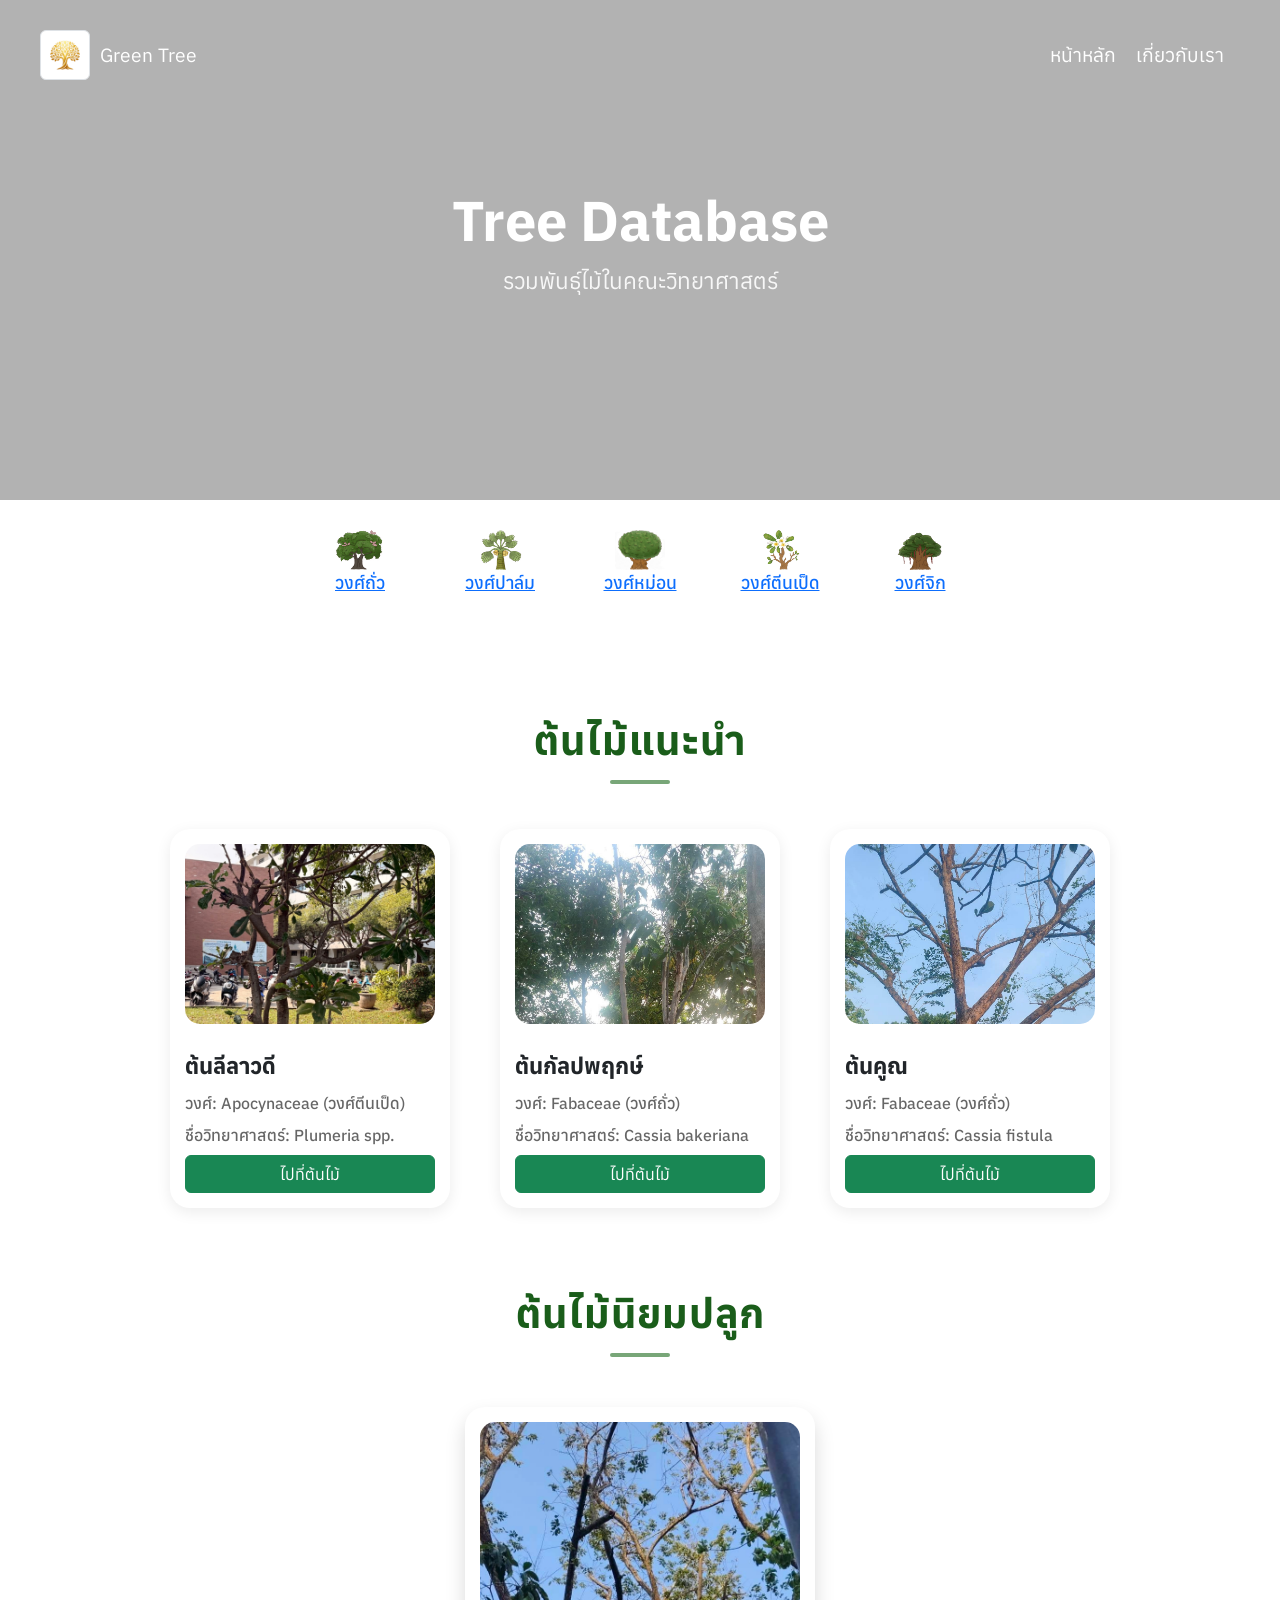
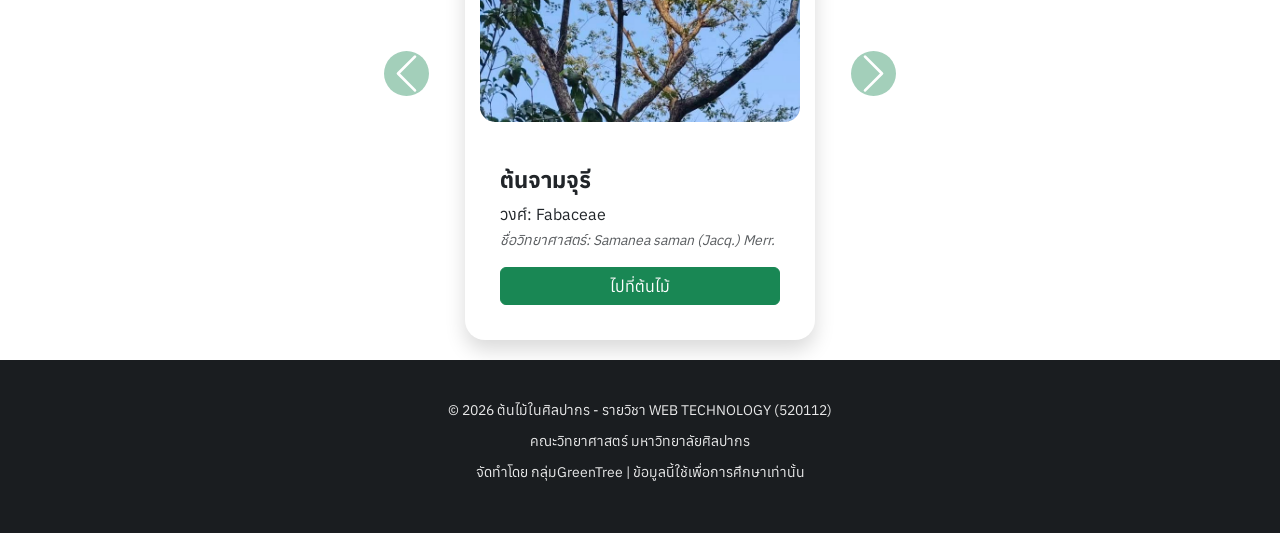
<file: index.html>
<!--หน้าหลัก-->

<!DOCTYPE html>
<html>

<head>
    <meta charset="UTF-8">
    <title>Tree Database</title>

    <!--ตรงนี้ใส่เพื่อเรียกใช้ฟ้อนคัดลอกมาจาดเว็บ Googlefront-->
    <link rel="preconnect" href="https://fonts.googleapis.com">
    <link rel="preconnect" href="https://fonts.gstatic.com" crossorigin>
    <link href="https://fonts.googleapis.com/css2?family=Anuphan:wght@100..700&display=swap" rel="stylesheet">
 
    <!--เอาคำสั่งใช้bootstap-->
    <link rel="stylesheet" href="https://cdn.jsdelivr.net/npm/bootstrap@5.3.2/dist/css/bootstrap.min.css">

    <!--เอาคำสั่งตกแต่งมาจากไฟล์ style.css-->
    <link rel="stylesheet" href="Style.css">

</head>

<body>
    <!-- navbar -->
    <!-- มีการใช้ Bootstrab -->
    <!--แท็บบาร์ข้างบนที่มีโลโก้,หน้าหลัก,เกี่ยวกับ-->
    <nav class="navbar navbar-light ">

        <!-- โค้ดนี้สำหรับใส่รูปโลโก้หน้าชื่อเว็บ(แก้รูปได้) -->
        <img src="Image/Greentree_icon1.png" class="img-thumbnail" alt="Cinque Terre" width="50px" height="40px">

        <a class="navbar-brand">Green Tree</a> <!-- ชื่อเว็บติดซ้ายมือ -->
        <div class="ms-auto">
            <a class="navbar-brand " href="Main.html">หน้าหลัก</a><!-- ติดขวามือ -->
            <a class="navbar-brand " href="About.html">เกี่ยวกับเรา</a><!-- ติดขวามือ -->
            <br>
        </div>
    </nav>

    <!-- banner -->
    <div class="banner">
        <!-- มีแค่ตัวอักษรให้ banner ที่เป็นภาพต้นไม้ ต้องทำใน CSS -->
        <h1>Tree Database</h1>
        <p>รวมพันธุ์ไม้ในคณะวิทยาศาสตร์</p>

    </div>
    <!-- หมวดหมู่ -->
    <div class="d-flex flex-wrap justify-content-center">
        <!-- แยกเป็นกระเปาะ card ให้แล้ว ที่เหลือคือตกแต่งใน CSS -->
        <!-- จัดตรงกลางให้แล้วแค่ไปปรับแต่ง .Memu{}  -->
        <div class="Menu">
            <a href="https://benyapha.vercel.app/Fabaceae.html">
                <img src="Image/icon-f.png" width="50px" height="40px"><br><!--ใส่รูปไอคอนพันธุ์(แก้รูปได้)-->
            </a>

            <a href="https://benyapha.vercel.app/Fabaceae.html">วงศ์ถั่ว</a>
        </div>

        <div class="Menu">
            <a href="https://my-greentree-project-p2.vercel.app/Aracaceae.html">
                <img src="Image/icon-p.png" width="50px" height="40px"><br><!--ใส่รูปไอคอนพันธุ์(แก้รูปได้)-->
            </a>

            <a href="https://my-greentree-project-p2.vercel.app/Aracaceae.html">วงศ์ปาล์ม</a>
        </div>

        <div class="Menu">
            <a href="https://my-green-tree-project-tn9l.vercel.app/Moraceae.html">
                <img src="Image/icon-m.jpg" width="50px" height="40px"><br><!--ใส่รูปไอคอนพันธุ์(แก้รูปได้)-->
            </a>

            <a href="https://my-green-tree-project-tn9l.vercel.app/Moraceae.html">วงศ์หม่อน</a>
        </div>

        <div class="Menu">
            <a href="https://green-tree-project-tau.vercel.app/Apocynaceae.html">
                <img src="Image/icon-ap.png" width="50px" height="40px"><br><!--ใส่รูปไอคอนพันธุ์(แก้รูปได้)-->
            </a>

            <a href="https://green-tree-project-tau.vercel.app/Apocynaceae.html">วงศ์ตีนเป็ด</a>
        </div>

        <div class="Menu">
            <a href="https://green-tree2-0.vercel.app/Lecythidceae.html">
                <img src="Image/icon-l.png" width="50px" height="40px"><br><!--ใส่รูปไอคอนพันธุ์(แก้รูปได้)-->
            </a>

            <a href="https://green-tree2-0.vercel.app/Lecythidceae.html">วงศ์จิก</a>
        </div>
    </div>

    <!-- ต้นไม้แนะนำ -->
    <br>
    <p class="topic">ต้นไม้แนะนำ</p>

    <div class="d-flex"> 
        <div class="card">
            <img src="Image/AP2.jpg">
            <b>ต้นลีลาวดี</b>
            <h6>วงศ์: Apocynaceae (วงศ์ตีนเป็ด)</h6>
            <h6>ชื่อวิทยาศาสตร์: Plumeria spp.</h6>
            <a href="https://maps.app.goo.gl/MZQBWbx5w2CRQQHQA" class="btn btn-success">ไปที่ต้นไม้</a>
        </div>

        <div class="card">
            <img src="Image/F10.jpg">
            <b>ต้นกัลปพฤกษ์</b>
            <h6>วงศ์: Fabaceae (วงศ์ถั่ว)</h6>
            <h6>ชื่อวิทยาศาสตร์: Cassia bakeriana</h6>
            <a href="https://maps.app.goo.gl/A4zb7eptb47Fa7xq8" class="btn btn-success">ไปที่ต้นไม้</a>
        </div>

        <div class="card">
            <img src="Image/F9.jpg">
            <b>ต้นคูณ</b>
            <h6>วงศ์: Fabaceae (วงศ์ถั่ว)</h6>
            <h6>ชื่อวิทยาศาสตร์: Cassia fistula</h6>
            <a href="https://maps.app.goo.gl/WtCeV2cV6JXAM7cc8" class="btn btn-success">ไปที่ต้นไม้</a>
        </div>
    </div>

    <p class="topic text-center">ต้นไม้นิยมปลูก</p>

    <div id="popularCarousel" class="carousel slide custom-carousel-area" data-bs-ride="carousel">
        <div class="carousel-inner">
            
            <div class="carousel-item active">
                <div class="d-flex justify-content-center">
                    <div class="card tree-single-card">
                        <img src="Image/F2.jpg" class="card-img-top">
                        <div class="card-body text-start"> <h5 class="card-title"><b>ต้นจามจุรี</b></h5>
                            <p class="card-text mb-1">วงศ์: Fabaceae</p>
                            <p class="card-text mb-3 text-muted small"><i>ชื่อวิทยาศาสตร์: Samanea saman (Jacq.) Merr.</i></p>
                            
                            <a href="https://www.google.com/maps?q=13.8193,100.0441" target="_blank" class="btn btn-success w-100">ไปที่ต้นไม้</a>
                        </div>
                    </div>
                </div>
            </div>

            <div class="carousel-item">
                <div class="d-flex justify-content-center">
                    <div class="card tree-single-card">
                        <img src="Image/F7.jpg" class="card-img-top">
                        <div class="card-body text-start">
                            <h5 class="card-title"><b>ต้นมะขาม</b></h5>
                            <p class="card-text mb-1">วงศ์: Fabaceae</p>
                            <p class="card-text mb-3 text-muted small"><i>ชื่อวิทยาศาสตร์: Tamarindus indica L.</i></p>
                            <a href="https://www.google.com/maps?q=13.8195,100.0445" target="_blank" class="btn btn-success w-100">ไปที่ต้นไม้</a>
                        </div>
                    </div>
                </div>
            </div>

        </div>

        <button class="carousel-control-prev" type="button" data-bs-target="#popularCarousel" data-bs-slide="prev">
            <span class="carousel-control-prev-icon custom-nav-icon" aria-hidden="true"></span>
        </button>
        <button class="carousel-control-next" type="button" data-bs-target="#popularCarousel" data-bs-slide="next">
            <span class="carousel-control-next-icon custom-nav-icon" aria-hidden="true"></span>
        </button>
    </div>
    <!--<footer: เป็นแท็ก HTML5 ที่เอาไว้บอกว่านี่คือส่วนท้ายเว็บ (ดีต่อ SEO)-->
    <footer class="footer">
        <p>© 2026 ต้นไม้ในศิลปากร - รายวิชา WEB TECHNOLOGY (520112)</p>
        <p>คณะวิทยาศาสตร์ มหาวิทยาลัยศิลปากร</p>
        <p>จัดทำโดย กลุ่มGreenTree | ข้อมูลนี้ใช้เพื่อการศึกษาเท่านั้น</p>
    </footer>
   <script src="https://cdn.jsdelivr.net/npm/bootstrap@5.3.2/dist/js/bootstrap.bundle.min.js"></script> <!--<การ์ดเลื่อน Carousel-->
</body>

</html>
</file>
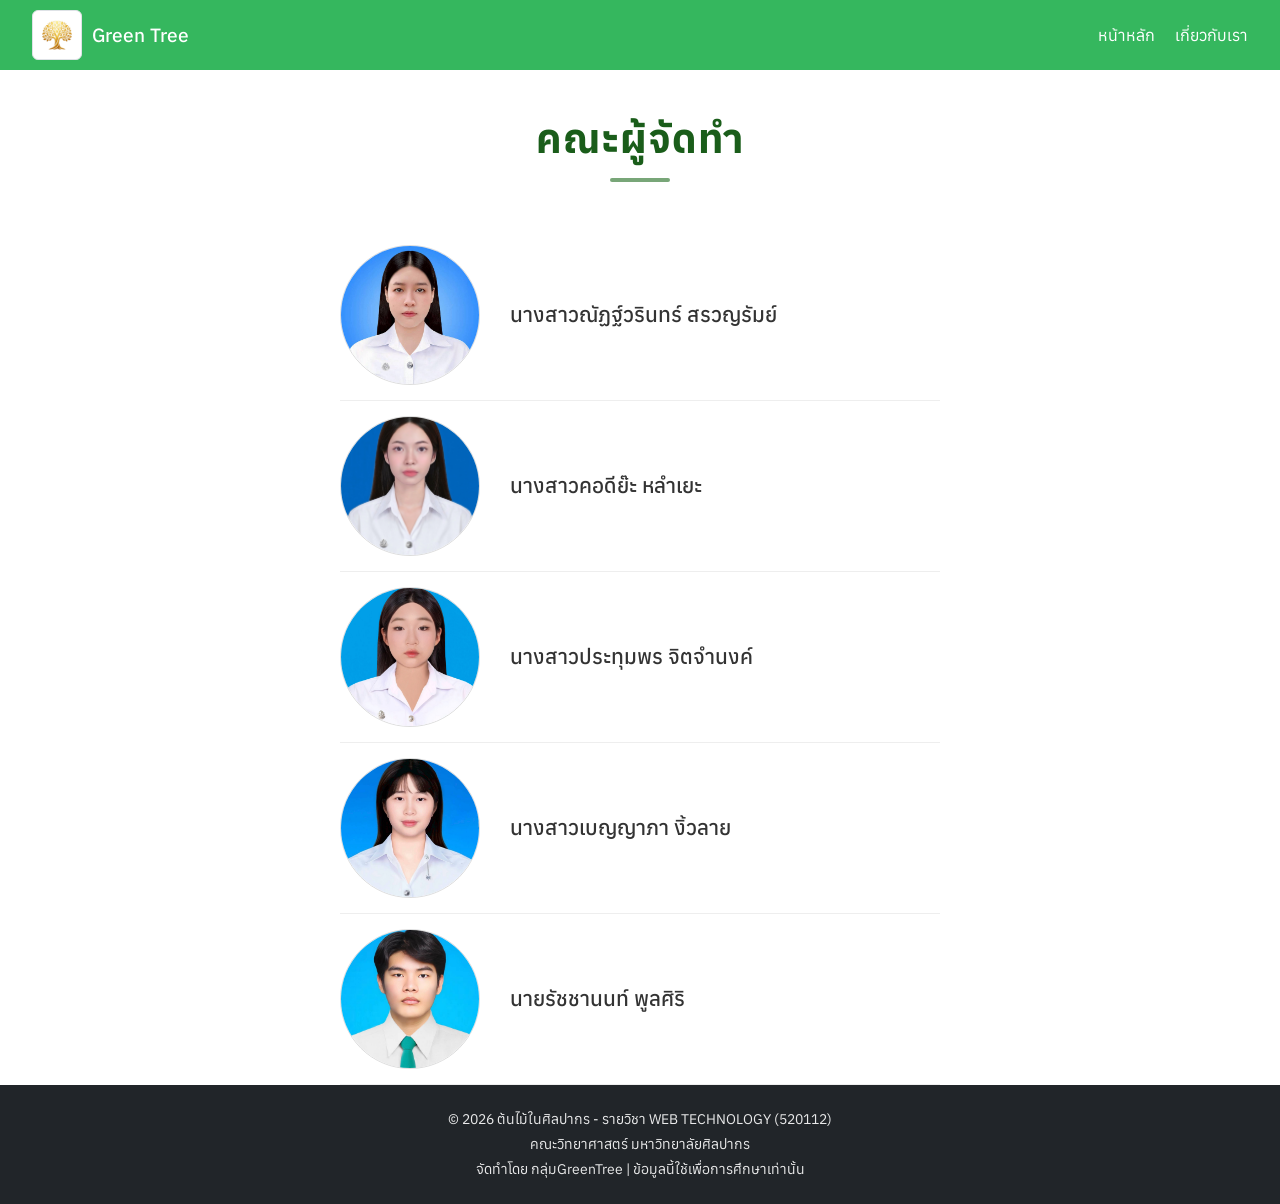
<file: About.html>
<!DOCTYPE html>
<html>
<head>
    <meta charset="UTF-8">
    <title>Tree Database - About</title>
    <link rel="preconnect" href="https://fonts.googleapis.com">
    <link rel="preconnect" href="https://fonts.gstatic.com" crossorigin>
    <link href="https://fonts.googleapis.com/css2?family=Anuphan:wght@100..700&display=swap" rel="stylesheet">
    <link rel="stylesheet" href="https://cdn.jsdelivr.net/npm/bootstrap@5.3.2/dist/css/bootstrap.min.css">
    <link rel="stylesheet" href="Style.css">
</head>

<body class="d-flex flex-column min-vh-100"> 
    <nav class="navbar navbar-expand navbar-light" style="background-color: #35b75e; padding: 10px 20px;">
        <div class="container-fluid">
            <div class="d-flex align-items-center">
                <img src="Image/Greentree_icon1.png" class="img-thumbnail" alt="Cinque Terre" width="50px" height="40px">
                <span class="navbar-brand text-white mb-0 h1">Green Tree</span>
            </div>
            <div class="ms-auto">
                <a class="nav-link d-inline text-white me-3" href="Main.html">หน้าหลัก</a>
                <a class="nav-link d-inline text-white" href="About.html">เกี่ยวกับเรา</a>
            </div>
        </div>
    </nav>

    <div class="container mt-5 flex-grow-1">
        <p class="topic text-center mb-5">คณะผู้จัดทำ</p>
        
        <div class="d-flex flex-column align-items-center">
            <div class="member-simple-item">
                <img src="Image/natthawarin.jpg" class="img-large-circle" alt="Natthawarin">
                <span class="full-name">นางสาวณัฏฐ์วรินทร์ สรวญรัมย์</span>
            </div>

            <div class="member-simple-item">
                <img src="Image/khodeeya.jpg" class="img-large-circle" alt="Khodeeyah">
                <span class="full-name">นางสาวคอดีย๊ะ หลำเยะ</span>
            </div>

            <div class="member-simple-item">
                <img src="Image/prathumporn.jpg" class="img-large-circle" alt="Prathumporn">
                <span class="full-name">นางสาวประทุมพร จิตจำนงค์</span>
            </div>

            <div class="member-simple-item">
                <img src="Image/benyapha.jpg" class="img-large-circle" alt="Benyapha">
                <span class="full-name">นางสาวเบญญาภา งิ้วลาย</span>
            </div>

            <div class="member-simple-item">
                <img src="Image/ratchanon.jpg" class="img-large-circle" alt="Ratchanon">
                <span class="full-name">นายรัชชานนท์ พูลศิริ</span>
            </div>
        </div>
    </div>

    <footer class="footer text-center py-4 bg-dark text-white mt-auto">
        <div class="container">
            <p class="mb-1">© 2026 ต้นไม้ในศิลปากร - รายวิชา WEB TECHNOLOGY (520112)</p>
            <p class="mb-1">คณะวิทยาศาสตร์ มหาวิทยาลัยศิลปากร</p>
            <p class="mb-0">จัดทำโดย กลุ่มGreenTree | ข้อมูลนี้ใช้เพื่อการศึกษาเท่านั้น</p>
        </div>
    </footer>

</body>
</html>
</file>
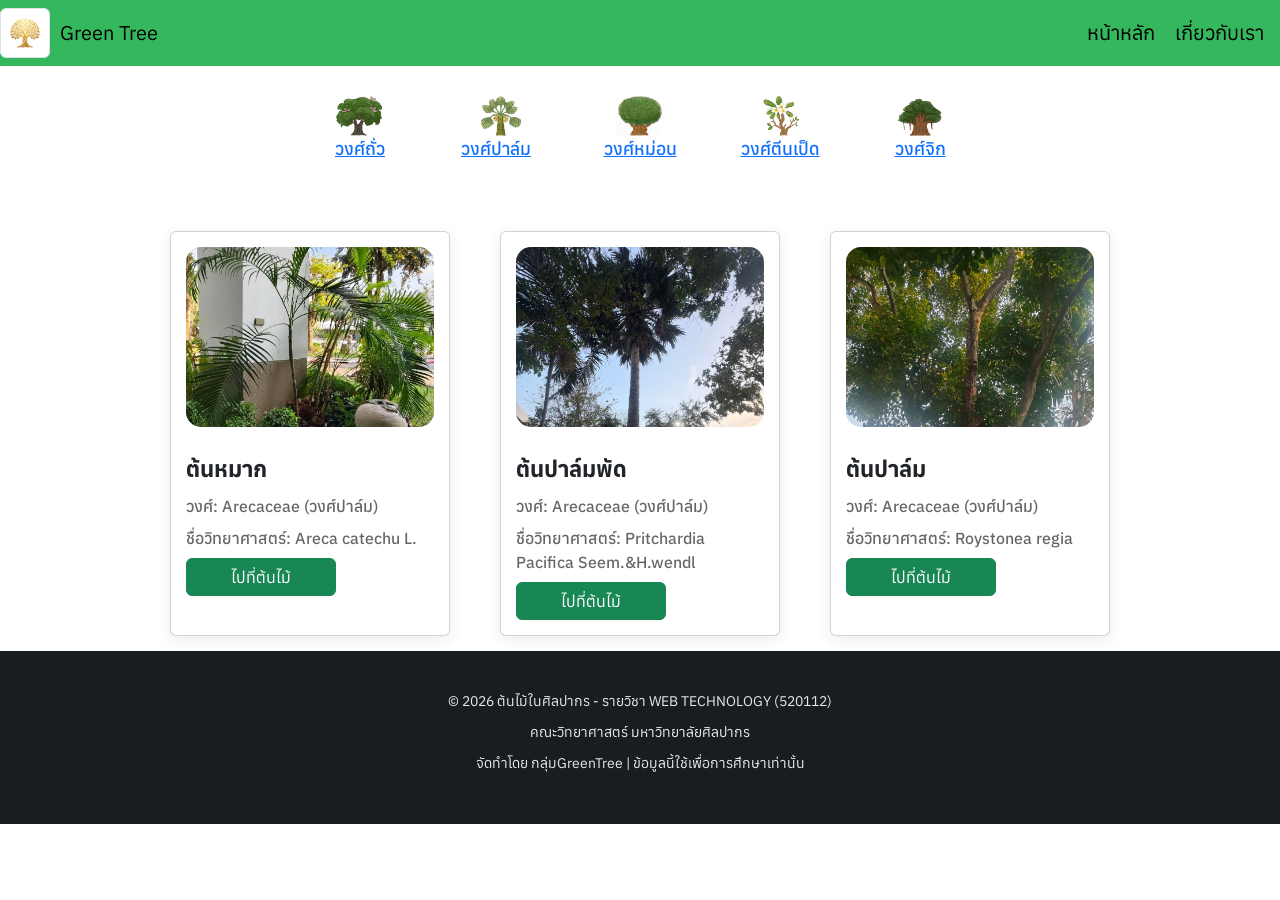
<file: Aracaceae.html>
<!--วงศ์ปาล์ม-->
<!DOCTYPE html>
<html>
<head>
    <meta charset="UTF-8">
    <title>Tree Database</title>

    <!--ตรงนี้ใส่เพื่อเรียกใช้ฟ้อนคัดลอกมาจาดเว็บ Googlefront-->
    <link rel="preconnect" href="https://fonts.googleapis.com">
    <link rel="preconnect" href="https://fonts.gstatic.com" crossorigin>
    <link href="https://fonts.googleapis.com/css2?family=Anuphan:wght@100..700&display=swap" rel="stylesheet">

    <style>
        .card-container{
            display: grid;
            grid-template-columns: repeat(4, 1fr);
            gap: 20px;
        }
    </style>
    <link rel="stylesheet" href="Style.css">
    <link rel="stylesheet" href="https://cdn.jsdelivr.net/npm/bootstrap@5.3.2/dist/css/bootstrap.min.css">
</head>
<body>
    <!-- navbar -->
    <!-- มีการใช้ Bootstrab -->
    <!--แท็บบาร์ข้างบนที่มีโลโก้,หน้าหลัก,เกี่ยวกับ-->
    <nav class="navbar navbar-light " style=" background-color: rgb(53, 183, 94);">

        <!-- โค้ดนี้สำหรับใส่รูปโลโก้หน้าชื่อเว็บ(แก้รูปได้) -->
        <img src="Image/Greentree_icon1.png" class="img-thumbnail" alt="Cinque Terre" width="50px" height="40px">

        <a class="navbar-brand">Green Tree</a> <!-- ชื่อเว็บติดซ้ายมือ -->
        <div class="ms-auto">
            <a class="navbar-brand " href="index.html">หน้าหลัก</a><!-- ติดขวามือ -->
            <a class="navbar-brand " href="About.html">เกี่ยวกับเรา</a><!-- ติดขวามือ -->
            <br>
        </div>
    </nav> 
     <!-- หมวดหมู่ -->
    <div class="d-flex flex-wrap justify-content-center">
        <!-- แยกเป็นกระเปาะ card ให้แล้ว ที่เหลือคือตกแต่งใน CSS -->
        <!-- จัดตรงกลางให้แล้วแค่ไปปรับแต่ง .Memu{}  -->
        <div class="Menu">
            <a href="https://benyapha.vercel.app/Fabaceae.html">
                <img src="Image/icon-f.png" width="50px" height="40px"><br><!--ใส่รูปไอคอนพันธุ์(แก้รูปได้)-->
            </a>

            <a href="https://benyapha.vercel.app/Fabaceae.html">วงศ์ถั่ว</a>
        </div>

        <div class="Menu">
            <a href="https://my-greentree-project-p2.vercel.app/Aracaceae.html">
                <img src="Image/icon-p.png" width="50px" height="40px"><br><!--ใส่รูปไอคอนพันธุ์(แก้รูปได้)-->
            </a>

            <a href="https://my-greentree-project-p2.vercel.app/Aracaceae.html">วงศ์ปาล์ม</a>
            &nbsp;
        </div>

        <div class="Menu">
            <a href="https://my-green-tree-project-tn9l.vercel.app/Moraceae.html">
                <img src="Image/icon-m.jpg" width="50px" height="40px"><br><!--ใส่รูปไอคอนพันธุ์(แก้รูปได้)-->
            </a>

            <a href="https://my-green-tree-project-tn9l.vercel.app/Moraceae.html">วงศ์หม่อน</a>
            &nbsp;
        </div>

        <div class="Menu">
            <a href="https://green-tree-project-tau.vercel.app/Apocynaceae.html">
                <img src="Image/icon-ap.png" width="50px" height="40px"><br><!--ใส่รูปไอคอนพันธุ์(แก้รูปได้)-->
            </a>

            <a href="https://green-tree-project-tau.vercel.app/Apocynaceae.html">วงศ์ตีนเป็ด</a>
            &nbsp;
        </div>

        <div class="Menu">
            <a href="https://green-tree2-0.vercel.app/Lecythidceae.html">
                <img src="Image/icon-l.png" width="50px" height="40px"><br><!--ใส่รูปไอคอนพันธุ์(แก้รูปได้)-->
            </a>

            <a href="https://green-tree2-0.vercel.app/Lecythidceae.html">วงศ์จิก</a>
        </div>
    </div>

    <div class="card-container">
        <div class="card">
            <!--การ์ดใบแรก-->

            <img src="Image/AR1.jpg" width="200px" height="150px">

            <b>ต้นหมาก</b>
            <h6>วงศ์: Arecaceae (วงศ์ปาล์ม)</h6>
            <h6>ชื่อวิทยาศาสตร์: Areca catechu L.</h6>

            <a href="https://maps.app.goo.gl/csduZEFwCVio8sWF9" class="btn btn-success" style="width: 150px;">
                ไปที่ต้นไม้
            </a>
        </div>
        <div class="card">
            <!--การ์ดใบสอง-->
            <img src="Image/P1.jpg" width="200px" height="150px">

            <b>ต้นปาล์มพัด</b>
            <h6>วงศ์: Arecaceae (วงศ์ปาล์ม)</h6>
            <h6>ชื่อวิทยาศาสตร์: Pritchardia Pacifica Seem.&H.wendl</h6>

            <a href="https://maps.app.goo.gl/4uY7Snmjufpny3Jm7" class="btn btn-success" style="width: 150px;">
                ไปที่ต้นไม้
            </a>
        </div>
        <div class="card">
            <!--การ์ดใบสาม-->
            <img src="Image/P2.jpg" width="200px" height="150px">

            <b>ต้นปาล์ม</b>
            <h6>วงศ์: Arecaceae (วงศ์ปาล์ม)</h6>
            <h6>ชื่อวิทยาศาสตร์: Roystonea regia</h6>

            <a href="https://maps.app.goo.gl/4uY7Snmjufpny3Jm7" class="btn btn-success" style="width: 150px;">
                ไปที่ต้นไม้
            </a>
        </div>
    </div>

     <!--<footer: เป็นแท็ก HTML5 ที่เอาไว้บอกว่านี่คือส่วนท้ายเว็บ (ดีต่อ SEO)-->
    <footer class="footer">
        <p>© 2026 ต้นไม้ในศิลปากร - รายวิชา WEB TECHNOLOGY (520112)</p>
        <p>คณะวิทยาศาสตร์ มหาวิทยาลัยศิลปากร</p>
        <p>จัดทำโดย กลุ่มGreenTree | ข้อมูลนี้ใช้เพื่อการศึกษาเท่านั้น</p>
    </footer>

    
</body>
</html>
</file>
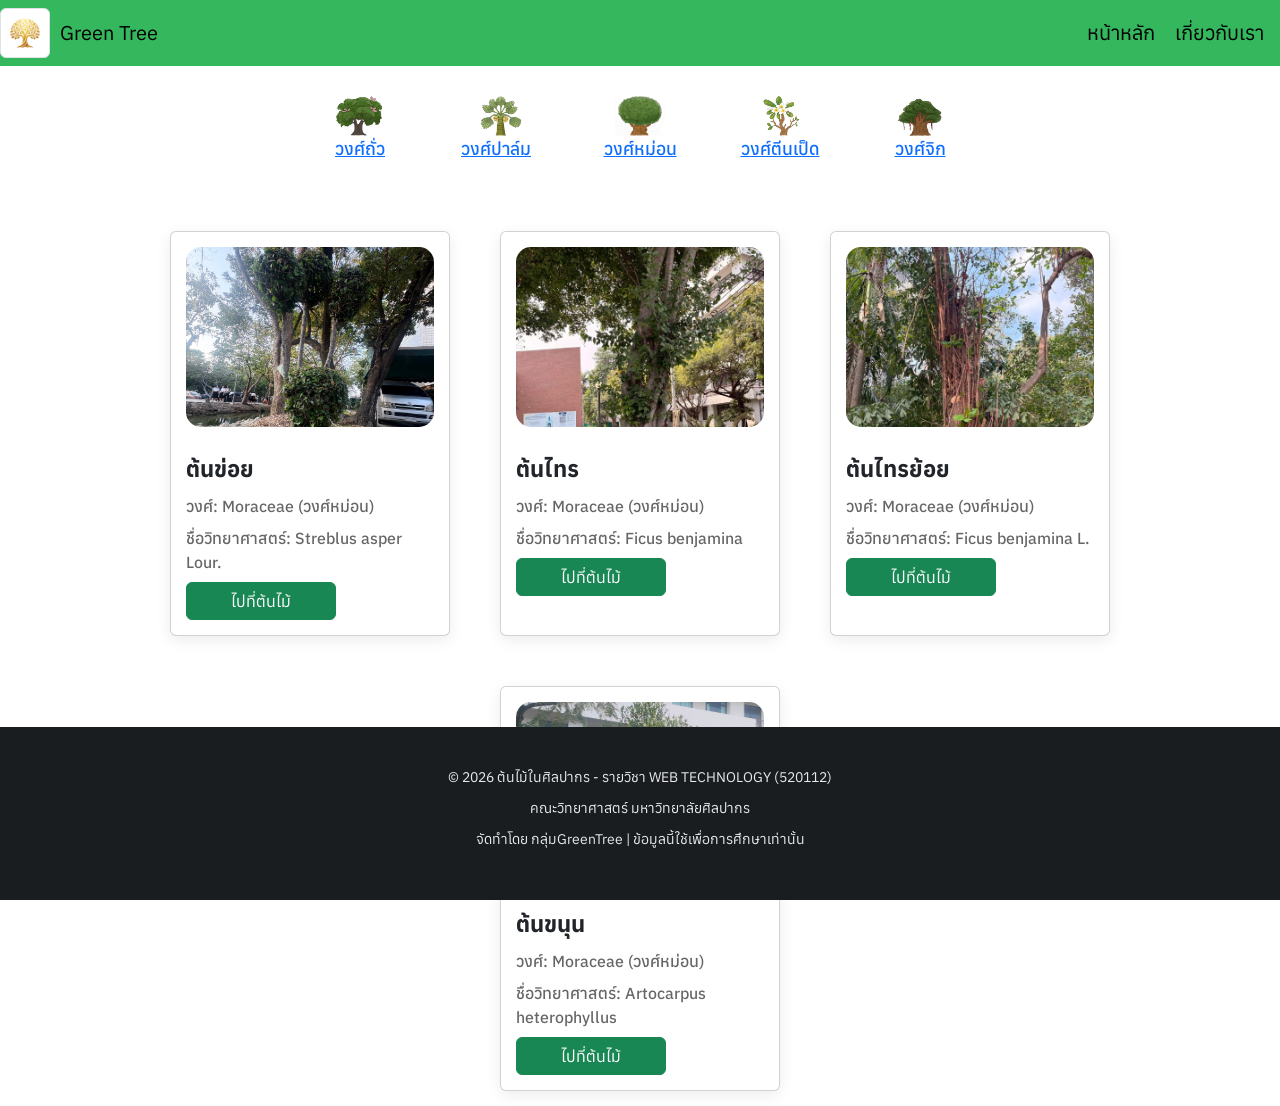
<file: Moraceae.html>
<!--วงศ์หม่อน-->
<!DOCTYPE html>
<html>
<head>
    <meta charset="UTF-8">
    <title>Tree Database</title>

    <!--ตรงนี้ใส่เพื่อเรียกใช้ฟ้อนคัดลอกมาจาดเว็บ Googlefront-->
    <link rel="preconnect" href="https://fonts.googleapis.com">
    <link rel="preconnect" href="https://fonts.gstatic.com" crossorigin>
    <link href="https://fonts.googleapis.com/css2?family=Anuphan:wght@100..700&display=swap" rel="stylesheet">

    <style>
        .card-container{
            display: grid;
            grid-template-columns: repeat(4, 1fr);
            gap: 20px;
        }
    </style>
    <link rel="stylesheet" href="Style.css">
    <link rel="stylesheet" href="https://cdn.jsdelivr.net/npm/bootstrap@5.3.2/dist/css/bootstrap.min.css">
</head>
<body>
    <!-- navbar -->
    <!-- มีการใช้ Bootstrab -->
    <!--แท็บบาร์ข้างบนที่มีโลโก้,หน้าหลัก,เกี่ยวกับ-->
    <nav class="navbar navbar-light " style=" background-color: rgb(53, 183, 94);">

        <!-- โค้ดนี้สำหรับใส่รูปโลโก้หน้าชื่อเว็บ(แก้รูปได้) -->
        <img src="Image/Greentree_icon1.png" class="img-thumbnail" alt="Cinque Terre" width="50px" height="40px">

        <a class="navbar-brand">Green Tree</a> <!-- ชื่อเว็บติดซ้ายมือ -->
        <div class="ms-auto">
            <a class="navbar-brand " href="index.html">หน้าหลัก</a><!-- ติดขวามือ -->
            <a class="navbar-brand " href="About.html">เกี่ยวกับเรา</a><!-- ติดขวามือ -->
            <br>
        </div>
    </nav> 
     <!-- หมวดหมู่ -->
    <div class="d-flex flex-wrap justify-content-center">
        <!-- แยกเป็นกระเปาะ card ให้แล้ว ที่เหลือคือตกแต่งใน CSS -->
        <!-- จัดตรงกลางให้แล้วแค่ไปปรับแต่ง .Memu{}  -->
        <div class="Menu">
            <a href="Fabaceae.html">
                <img src="Image/icon-f.png" width="50px" height="40px"><br><!--ใส่รูปไอคอนพันธุ์(แก้รูปได้)-->
            </a>

            <a href="Fabaceae.html">วงศ์ถั่ว</a>
        </div>

        <div class="Menu">
            <a href="https://my-greentree-project-p2.vercel.app/Aracaceae.html">
                <img src="Image/icon-p.png" width="50px" height="40px"><br><!--ใส่รูปไอคอนพันธุ์(แก้รูปได้)-->
            </a>

            <a href="https://my-greentree-project-p2.vercel.app/Aracaceae.html">วงศ์ปาล์ม</a>
            &nbsp;
        </div>

        <div class="Menu">
            <a href="Moraceae.html">
                <img src="Image/icon-m.jpg" width="50px" height="40px"><br><!--ใส่รูปไอคอนพันธุ์(แก้รูปได้)-->
            </a>

            <a href="Moraceae.html">วงศ์หม่อน</a>
            &nbsp;
        </div>

        <div class="Menu">
            <a href="Apocynaceae.html">
                <img src="Image/icon-ap.png" width="50px" height="40px"><br><!--ใส่รูปไอคอนพันธุ์(แก้รูปได้)-->
            </a>

            <a href="Apocynaceae.html">วงศ์ตีนเป็ด</a>
            &nbsp;
        </div>

        <div class="Menu">
            <a href="Lecythidaceae.html">
                <img src="Image/icon-l.png" width="50px" height="40px"><br><!--ใส่รูปไอคอนพันธุ์(แก้รูปได้)-->
            </a>

            <a href="Lecythidceae.html">วงศ์จิก</a>
        </div>
    </div>

    <div class="card-container">
        <div class="card">
            <!--การ์ดใบแรก-->

            <img src="Image/M1.jpg" width="200px" height="150px">

            <b>ต้นข่อย</b>
            <h6>วงศ์: Moraceae (วงศ์หม่อน)</h6>
            <h6>ชื่อวิทยาศาสตร์: Streblus asper Lour.</h6>

            <a href="https://maps.app.goo.gl/s3tJPGjx2Gv8f15Q9" class="btn btn-success" style="width: 150px;">
                ไปที่ต้นไม้
            </a>
        </div>
        <div class="card">
            <!--การ์ดใบสอง-->
            <img src="Image/M2.jpg" width="200px" height="150px">

            <b>ต้นไทร</b>
            <h6>วงศ์: Moraceae (วงศ์หม่อน)</h6>
            <h6>ชื่อวิทยาศาสตร์: Ficus benjamina</h6>

            <a href="https://maps.app.goo.gl/BWbaB3krWDm76qqB6" class="btn btn-success" style="width: 150px;">
                ไปที่ต้นไม้
            </a>
        </div>
        <div class="card">
            <!--การ์ดใบสาม-->
            <img src="Image/M3.jpg" width="200px" height="150px">

            <b>ต้นไทรย้อย</b>
            <h6>วงศ์: Moraceae (วงศ์หม่อน)</h6>
            <h6>ชื่อวิทยาศาสตร์: Ficus benjamina L.</h6>

            <a href="https://maps.app.goo.gl/RhxA5XcxG5YwHLUK8" class="btn btn-success" style="width: 150px;">
                ไปที่ต้นไม้
            </a>
        </div>
        <div class="card">
            <!--การ์ดใบสี่-->
            <img src="Image/M4.jpg" width="200px" height="150px">

            <b>ต้นขนุน</b>
            <h6>วงศ์: Moraceae (วงศ์หม่อน)</h6>
            <h6>ชื่อวิทยาศาสตร์: Artocarpus heterophyllus</h6>

            <a href="https://maps.app.goo.gl/WnjCJmQs7gMYyJQ86" class="btn btn-success" style="width: 150px;">
                ไปที่ต้นไม้
            </a>
        </div>
    </div>

     <!--<footer: เป็นแท็ก HTML5 ที่เอาไว้บอกว่านี่คือส่วนท้ายเว็บ (ดีต่อ SEO)-->
    <footer class="footer fixed-bottom">
        <p>© 2026 ต้นไม้ในศิลปากร - รายวิชา WEB TECHNOLOGY (520112)</p>
        <p>คณะวิทยาศาสตร์ มหาวิทยาลัยศิลปากร</p>
        <p>จัดทำโดย กลุ่มGreenTree | ข้อมูลนี้ใช้เพื่อการศึกษาเท่านั้น</p>
    </footer>

    
</body>
</html>
</file>
<file: Style.css>
/*ไฟล์ CSS ใช้ตกแต่งแต่ละส่วน*/
/* อยากให้มีเอฟเฟกต์เวลาเอาเมาส์ไปชี้ในตัวข้อความหรือกระเปาะทุกอันที่มีการเชื่อมลิ้งก์ไปที่อื่น */


/* คำสั่งก้อนนี้สำหรับฟ้อน Anuphan ทั้งก้อน*/
* {
  font-family: "Anuphan", sans-serif !important; /*bootstab มันแรงเลยต้องมีcodeนี้ ถ้าไม่มีฟ้อนจะไม่ขึ้น*/
}

body {
  font-family: "Anuphan", sans-serif;
  font-optical-sizing: auto;
  font-weight: 400;
  font-style: normal;
}


/*footer อันนี้อย่าแก้*/
.footer {
    background-color: #1a1d20; /* bg สีดำ*/
    color: white;              /* ตัวหนังสือสีขาว */
    text-align: center;        /* จัดข้อความให้อยู่ตรงกลาง */
    padding: 40px 20px;        /* เพิ่มพื้นที่ว่าง บน-ล่าง และ ซ้าย-ขวา */
}

.footer p {
    margin-bottom: 10px;       /* เว้นระยะห่างระหว่างบรรทัด */
    font-size: 14px;           /* ปรับขนาดตัวอักษรตามใจชอบ */
    opacity: 0.9;              /* ให้ดูจางลงนิดนึงเพื่อให้ดูนวลตา */
}
.banner{
    background-image: linear-gradient(rgba(0,0,0,0.3),rgba(0,0,0,0.3)), url("https://png.pngtree.com/thumb_back/fh260/background/20240920/pngtree-large-trees-and-lush-greenery-abound-in-this-lovely-forest-enchanted-image_16235419.jpg");
    background-size: cover;
    background-position: center;
    height: 500px;
    width: 100%;
    position: relative;
    display: flex;
    flex-direction: column;
    justify-content: center;
    align-items: center;
    text-align: center;
    color: white;
}
.navbar{
    display: flex;
    justify-self: space-between;
    align-items: center;
    padding: 30px 40px;
    position: absolute;
    top: 0;
    left: 0;
    width: 100%;
    z-index: 10;
}
.navbar-brand{
    color: white;
    text-decoration: none;
}
.img-thumbnail{
    width: 50px;
    height: 50px;
    margin-right: 10px;
}
.nav-link-custom{
    margin-left: 10px;
    text-decoration: none;
    color: white;
}
.Menu{
    text-align: center;
    padding: 20px;
    margin: 10px;
    width: 120px;
    border-radius: 10px;
    transition: 0.3s;
}
/* --- ส่วนตกแต่งการ์ดต้นไม้ --- */
.card {
    background: #ffffff;
    border-radius: 20px;     /* ขอบมน*/
    border: none;
    padding: 15px;
    margin: 15px;
    width: 280px;            /* คุมความกว้างให้เท่ากันทุกใบ */
    box-shadow: 0 4px 15px rgba(0,0,0,0.08); /* เงาให้นูน*/
    transition: 0.4s;        /* เอฟเฟกต์ตอนขยับ */
    text-align: left;        /* ข้อความชิดซ้าย*/
}

/* เอฟเฟกต์ตอนเอาเมาส์ชี้การ์ด */
.card:hover {
    box-shadow: 0 10px 25px rgba(0,0,0,0.12); /* เงาเข้มขึ้น */
    transform: translateY(-8px);             /* การ์ดลอยขึ้น */
}

/* คุมขนาดรูปภาพในเครื่องให้เท่ากันและอยู่ตรงกลาง */
.card img {
    display: block; 
    margin-left: auto; 
    margin-right: auto;
    width: 100%; 
    height: 180px;           /* ล็อคความสูงรูปภาพ */
    object-fit: cover;       /* รูปไม่ยืด/เบี้ยว */
    border-radius: 15px;     /* รูปภาพขอบมนเข้ากับการ์ด */
    margin-bottom: 15px;
}

/* แผน B: จัดการกลุ่มการ์ดทั้งหมดให้อยู่กึ่งกลางหน้าจออัตโนมัติ */
div:has(> .card) {
    display: flex !important;
    flex-wrap: wrap !important;      /* สั่งให้ขึ้นบรรทัดใหม่ถ้าจอแคบ */
    justify-content: center !important; /* จัดการ์ดทุกใบมาไว้กลางจอ */
    gap: 20px;                       /* เว้นระยะห่างระหว่างการ์ดให้เท่ากัน */
}
/* 1. ขยายชื่อหัวข้อใน Banner(Tree Database) */
.banner h1 {
    font-size: 3.5rem;   /* ขยายใหญ่ */
    font-weight: 700;    /* เพิ่มความหนา */
    margin-bottom: 10px;
}

.banner p {
    font-size: 1.4rem;   /* ขยายคำอธิบายใต้ชื่อเว็บ */
    opacity: 0.9;
}

/* 2. ขยายชื่อวงศ์ไม้ในส่วน Menu (Backdrop สีเทา) */
.Menu a {
    font-size: 1.1rem;   /* ให้ชื่อวงศ์ (เช่น วงศ์ถั่ว) อ่านง่ายขึ้น */
    font-weight: 500;
}

/* 3. ขยายชื่อต้นไม้ในการ์ด (ต้นลีลาวดี) */
.card b {
    font-size: 1.4rem;   /* ชื่อต้นไม้ต้องเด่นที่สุดในการ์ด */
    display: block;
    margin-top: 10px;
    margin-bottom: 8px;
}

/* 4. ขยายรายละเอียด (ชื่อวิทยาศาสตร์/ชื่อวงศ์) */
.card h6 {
    font-size: 1rem;     /* ขยายให้อ่านออกโดยไม่ต้องเพ่ง */
    line-height: 1.5;    /* เพิ่มระยะห่างบรรทัดให้ดูไม่อึดอัด */
    color: #666;
}

/* 5. ขยายตัวหนังสือใน Navbar (หน้าหลัก / เกี่ยวกับเรา) */
.navbar-brand {
    font-size: 1.2rem;   /* ขยายเมนูบาร์ข้างบน */
}
/* ขยายหัวข้อโซน (ต้นไม้แนะนำ / ต้นไม้สวยงาม) ให้ใหญ่สะใจ */
p.topic {
    font-size: 2.5rem !important;    /* ขยายใหญ่ขึ้นเกือบเท่าตัว */
    font-weight: 700;               /* ปรับให้หนาเข้ม */
    text-align: center;             /* อยู่กึ่งกลางเสมอ */
    margin-top: 60px;               /* เว้นระยะห่างจากด้านบนให้ดูไม่เบียด */
    margin-bottom: 30px;            /* เว้นระยะห่างก่อนถึงตัวการ์ด */
    color: #1a5d1a;                 /* ใช้สีเขียวเข้มโทนเดียวกับชื่อต้นไม้ */
    letter-spacing: 1px;            /* เพิ่มระยะห่างตัวอักษรให้ดูโปรขึ้น */
    position: relative;
}

/* แถม: ขีดเส้นใต้สวยๆ แบบมินิมอลใต้หัวข้อ */
p.topic::after {
    content: "";
    display: block;
    width: 60px;
    height: 4px;
    background: #78a678;           /* สีเขียวตุ่นๆ ตามบรีฟ */
    margin: 10px auto 0;
    border-radius: 2px;
}
/* 1. คุมพื้นที่ Carousel ให้แคบลงเพื่อให้ปุ่มเลื่อนดูใกล้การ์ดมากขึ้น */
.custom-carousel-area {
    max-width: 550px; /* บีบความกว้างสไลด์ */
    margin: 0 auto;   /* จัดให้กลุ่มนี้อยู่กลางหน้าจอ */
    position: relative;
    padding: 0 50px;  /* เว้นที่ว่างให้ปุ่มเลื่อนด้านข้าง */
}

/* 2. จัดแต่งตัวการ์ดใบเดียวตรงกลาง */
.tree-single-card {
    width: 100%;      /* ขยายให้เต็มพื้นที่ที่บีบไว้ในข้อ 1 */
    max-width: 350px; 
    border-radius: 20px;
    overflow: hidden;
    box-shadow: 0 10px 20px rgba(0,0,0,0.15);
    border: none;
    margin: 20px auto; /* จัดการ์ดให้อยู่กลาง Carousel */
}

.tree-single-card img {
    height: 300px;
    object-fit: cover;
}

/* 3. จัดตัวหนังสือในหน้าการ์ดให้ชิดซ้าย */
.tree-single-card .card-body {
    padding: 20px;
    text-align: left; /* ตัวหนังสือชิดซ้ายตามสั่ง */
}

/* 4. ปรับแต่งปุ่มเลื่อน (สัญลักษณ์รูปศร) */
.custom-nav-icon {
    background-color: rgba(25, 135, 84, 0.8); /* สีเขียว Bootstrap (Success) */
    border-radius: 50%;
    width: 45px;
    height: 45px;
}

/* 5. ดึงปุ่มเลื่อนให้เข้ามาใกล้การ์ดมากขึ้น */
.carousel-control-prev {
    left: 0; /* ขยับจากขอบจอมาอยู่ขอบพื้นที่ที่บีบไว้ */
}
.carousel-control-next {
    right: 0;
}

/* ปรับฟอนต์ชื่อวิทยาศาสตร์ให้สวยงาม */
.sci-name {
    font-style: italic;
    color: #6c757d;
    font-size: 0.9rem;
    display: block;
    margin-top: 5px;
}

/* แถบรายชื่อแบบเรียบง่าย */
.member-simple-item {
    display: flex;
    align-items: center;
    width: 100%;
    max-width: 600px;
    padding: 15px 0;
    text-decoration: none !important;
    border-bottom: 1px solid #eeeeee; /* เส้นคั่นบางๆ */
    color: #333;
    transition: 0.2s;
}

.member-simple-item:hover {
    background-color: #f9f9f9; /* ไฮไลท์นิดเดียวเวลาชี้ */
}

/* รูปภาพขนาดใหญ่ */
.img-large-circle {
    width: 140px;  /* ปรับขนาดรูปให้ใหญ่ตามต้องการ */
    height: 140px;
    border-radius: 50%;
    object-fit: cover;
    margin-right: 30px;
    border: 1px solid #ddd; /* ขอบบางๆ ให้ดูเรียบร้อย */
}

/* ชื่อและนามสกุล (นางสาว/นาย อยู่ข้างหน้าแล้ว) */
.full-name {
    font-size: 1.3rem;
    font-weight: 500;
}

.member-simple-item:hover .full-name {
    color: #35b75e; /* เปลี่ยนเป็นสีเขียวเวลาชี้ */
}
</file>
